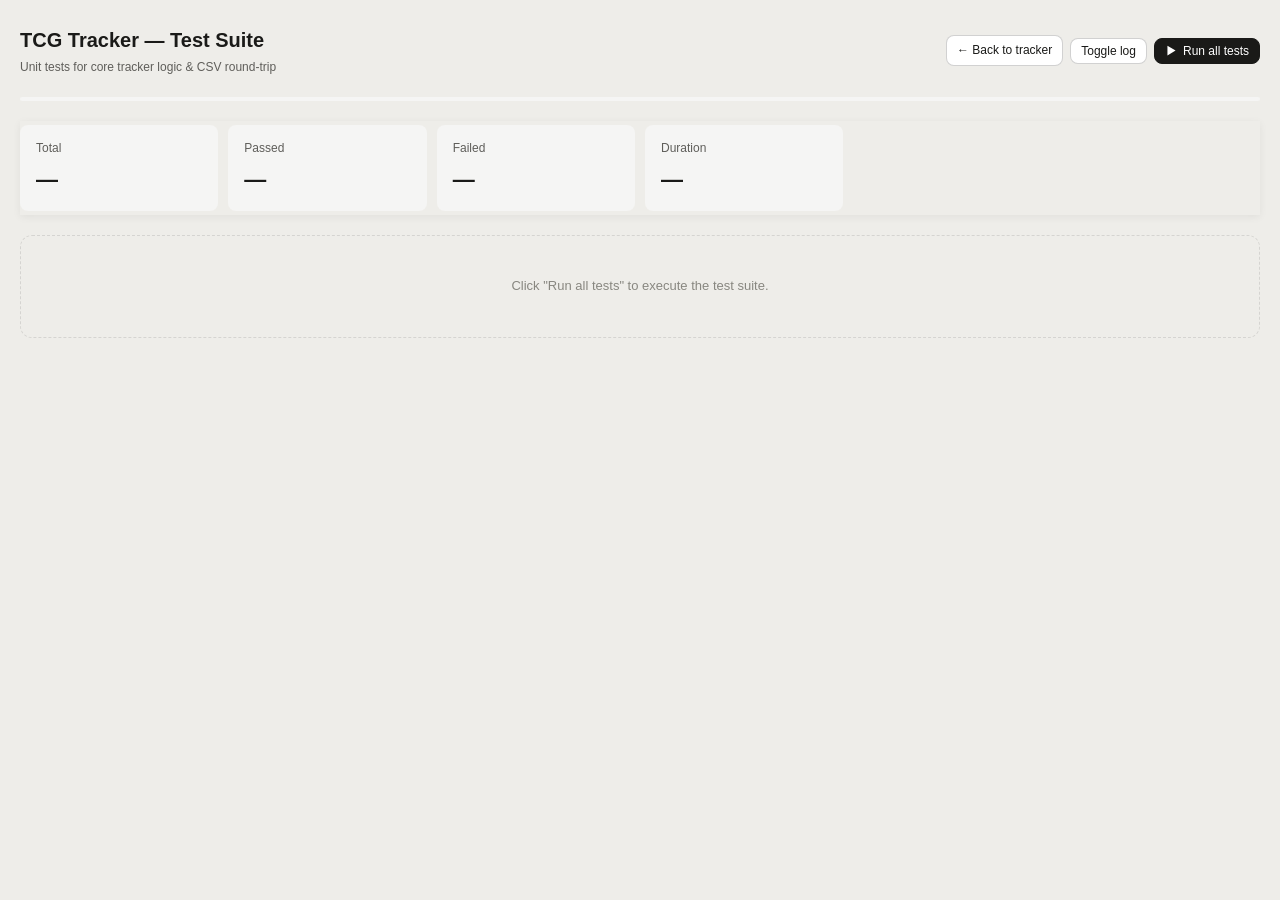
<file: tests.html>
<!DOCTYPE html>
<html lang="en">
<head>
  <meta charset="UTF-8">
  <meta name="viewport" content="width=device-width, initial-scale=1.0">
  <title>TCG Tracker — Test Suite</title>
  <link rel="stylesheet" href="css/style.css">
  <link rel="stylesheet" href="css/tests.css">
</head>
<body>

  <div class="app">

    <div class="header">
      <div>
        <div class="title">TCG Tracker — Test Suite</div>
        <div class="subtitle">Unit tests for core tracker logic &amp; CSV round-trip</div>
      </div>
      <div class="actions">
        <a class="btn btn-sm" href="index.html">← Back to tracker</a>
        <button class="btn btn-sm" id="test-toggle-log-btn">Toggle log</button>
        <button class="btn btn-sm btn-primary" id="run-btn">
          <svg width="13" height="13" viewBox="0 0 16 16" fill="currentColor">
            <polygon points="3,2 13,8 3,14"/>
          </svg>
          Run all tests
        </button>
      </div>
    </div>

    <div class="progress-bar"><div class="progress-fill" id="progress" style="width:0%"></div></div>
    <pre class="log-area" id="log-area" style="display:none"></pre>

    <div class="summary-bar">
      <div class="metric"><div class="metric-label">Total</div><div class="metric-value" id="m-total">—</div></div>
      <div class="metric"><div class="metric-label">Passed</div><div class="metric-value pass" id="m-pass">—</div></div>
      <div class="metric"><div class="metric-label">Failed</div><div class="metric-value fail" id="m-fail">—</div></div>
      <div class="metric"><div class="metric-label">Duration</div><div class="metric-value" id="m-dur">—</div></div>
    </div>

    <div id="results-area">
      <div class="idle-hint">Click "Run all tests" to execute the test suite.</div>
    </div>

  </div>

  <!-- Only tests.js needs to be listed — it imports core.js itself -->
  <script type="module" src="js/tests.js"></script>
</body>
</html>
</file>
<file: css/style.css>
/* ============================================================
   TCG Card Tracker — shared styles  (v7)
   ============================================================ */

*, *::before, *::after { box-sizing: border-box; margin: 0; padding: 0; }

:root {
  --bg-primary:    #ffffff;
  --bg-secondary:  #f5f5f4;
  --bg-tertiary:   #eeede9;
  --bg-success:    #eaf3de;
  --bg-danger:     #fcebeb;
  --bg-warning:    #faeeda;
  --bg-info:       #e6f1fb;

  --text-primary:   #1a1a18;
  --text-secondary: #5f5e5a;
  --text-tertiary:  #888780;
  --text-success:   #3b6d11;
  --text-danger:    #a32d2d;
  --text-warning:   #854f0b;
  --text-info:      #185fa5;

  --border-subtle:  rgba(0,0,0,0.10);
  --border-default: rgba(0,0,0,0.18);
  --border-strong:  rgba(0,0,0,0.30);
  --border-success: #97c459;
  --border-danger:  #f09595;
  --border-info:    #85b7eb;

  --radius-sm: 6px;
  --radius-md: 8px;
  --radius-lg: 12px;
  --font:      -apple-system, BlinkMacSystemFont, "Segoe UI", Roboto, sans-serif;
  --font-mono: "SF Mono", "Fira Code", "Cascadia Code", monospace;
}

@media (prefers-color-scheme: dark) {
  :root {
    --bg-primary:    #1c1c1a;
    --bg-secondary:  #252523;
    --bg-tertiary:   #2e2e2b;
    --bg-success:    #17340a;
    --bg-danger:     #501313;
    --bg-warning:    #412402;
    --bg-info:       #042c53;

    --text-primary:   #e8e7e2;
    --text-secondary: #a8a79f;
    --text-tertiary:  #6e6d67;
    --text-success:   #97c459;
    --text-danger:    #f09595;
    --text-warning:   #fac775;
    --text-info:      #85b7eb;

    --border-subtle:  rgba(255,255,255,0.07);
    --border-default: rgba(255,255,255,0.14);
    --border-strong:  rgba(255,255,255,0.25);
  }
}

body { font-family:var(--font); font-size:14px; line-height:1.6; color:var(--text-primary); background:var(--bg-tertiary); min-height:100vh; }

/* ── Layout ─────────────────────────────────────────────────── */
.app { max-width:1700px; margin:0 auto; padding:1.5rem 1.25rem 3rem; }

/* ── Header ─────────────────────────────────────────────────── */
.header { display:flex; align-items:center; justify-content:space-between; flex-wrap:wrap; gap:10px; margin-bottom:1.25rem; }
.title  { font-size:20px; font-weight:600; }
.subtitle { font-size:12px; color:var(--text-secondary); margin-top:2px; }

/* ── Buttons ─────────────────────────────────────────────────── */
.btn { display:inline-flex; align-items:center; gap:5px; background:var(--bg-primary); border:0.5px solid var(--border-default); border-radius:var(--radius-md); padding:7px 13px; font-size:13px; font-family:var(--font); color:var(--text-primary); cursor:pointer; text-decoration:none; white-space:nowrap; transition:background 0.12s, opacity 0.12s; }
.btn:hover  { background:var(--bg-secondary); }
.btn:active { transform:scale(0.98); }
.btn:disabled { opacity:0.4; cursor:not-allowed; }
.btn-primary { background:var(--text-primary); color:var(--bg-primary); border-color:var(--text-primary); }
.btn-primary:hover { opacity:0.85; background:var(--text-primary); }
.btn-danger  { background:var(--bg-danger); color:var(--text-danger); border-color:var(--border-danger); }
.btn-danger:hover { opacity:0.85; }
.btn-sm { padding:5px 10px; font-size:12px; }
.actions { display:flex; gap:7px; flex-wrap:wrap; align-items:center; }

/* Skip-sold label in toolbar */
.skip-sold-label { display:inline-flex; align-items:center; gap:5px; font-size:12px; color:var(--text-secondary); cursor:pointer; user-select:none; white-space:nowrap; }
.skip-sold-label input { width:14px; height:14px; accent-color:var(--text-success); }

/* ── Summary ─────────────────────────────────────────────────── */
.summary-bar { display:grid; grid-template-columns:repeat(6, minmax(0,1fr)); gap:10px; margin-bottom:1.25rem; }
.metric { background:var(--bg-secondary); border-radius:var(--radius-md); padding:0.85rem 1rem; }
.metric-label { font-size:12px; color:var(--text-secondary); margin-bottom:4px; }
.metric-value { font-size:22px; font-weight:600; }
.metric-value.pos  { color:var(--text-success); }
.metric-value.neg  { color:var(--text-danger);  }

/* ── Status row ─────────────────────────────────────────────── */
.status-row { display:flex; align-items:center; justify-content:space-between; flex-wrap:wrap; gap:8px; min-height:24px; margin-bottom:0.6rem; }
.cache-controls { display:flex; align-items:center; gap:8px; }
.cache-status-text { font-size:11px; color:var(--text-tertiary); }
.refresh-status     { font-size:12px; color:var(--text-secondary); }
.refresh-status.ok  { color:var(--text-success); }
.refresh-status.err { color:var(--text-danger); }
.spin { display:inline-block; animation:spin 0.85s linear infinite; }
@keyframes spin { to { transform:rotate(360deg); } }

/* ── Filter ──────────────────────────────────────────────────── */
.filter-bar { display:flex; align-items:center; gap:8px; margin-bottom:0.75rem; }
.filter-input-wrap { position:relative; flex:1; max-width:360px; }
.filter-input-wrap input { padding-left:30px; width:100%; }

/* ── Bulk toolbar ────────────────────────────────────────────── */
.bulk-toolbar { display:flex; align-items:center; gap:8px; margin-bottom:0.75rem; padding:8px 12px; background:var(--bg-info); border:0.5px solid var(--border-info); border-radius:var(--radius-md); flex-wrap:wrap; }
.bulk-count { font-size:13px; font-weight:500; color:var(--text-info); flex:1; }

/* ── Table area (positioning context for popover + col panel) ── */
.table-area { position:relative; }

/* ── Column visibility panel ─────────────────────────────────── */
.col-panel { position:absolute; top:0; right:0; z-index:200; background:var(--bg-primary); border:0.5px solid var(--border-default); border-radius:var(--radius-lg); padding:0.75rem; min-width:190px; box-shadow:0 4px 16px rgba(0,0,0,0.10); }
.col-panel-header { display:flex; align-items:center; justify-content:space-between; margin-bottom:0.5rem; font-size:13px; font-weight:500; }
.col-panel-reset { background:none; border:none; cursor:pointer; font-size:11px; color:var(--text-info); font-family:var(--font); padding:0; }
.col-panel-reset:hover { text-decoration:underline; }
.col-panel-list { display:flex; flex-direction:column; gap:4px; }
.col-panel-item { display:flex; align-items:center; gap:7px; font-size:12px; color:var(--text-primary); cursor:pointer; padding:3px 4px; border-radius:var(--radius-sm); }
.col-panel-item:hover { background:var(--bg-secondary); }
.col-panel-item input[type=checkbox] { width:14px; height:14px; }

/* ── Quick-edit popover ──────────────────────────────────────── */
.popover-backdrop { position:absolute; inset:0; z-index:90; cursor:default; }
.card-popover {
  position:absolute; z-index:95; width:340px;
  background:var(--bg-primary); border:0.5px solid var(--border-default);
  border-radius:var(--radius-lg); padding:1.1rem;
  box-shadow:0 6px 24px rgba(0,0,0,0.12);
}
.popover-header { display:flex; align-items:flex-start; gap:10px; margin-bottom:0.9rem; padding-bottom:0.75rem; border-bottom:0.5px solid var(--border-subtle); }
.popover-img { width:48px; height:68px; object-fit:cover; border-radius:4px; border:0.5px solid var(--border-subtle); flex-shrink:0; }
.popover-title-block { flex:1; min-width:0; }
.popover-card-name { font-size:13px; font-weight:500; line-height:1.3; margin-bottom:2px; }
.popover-card-sub { font-size:11px; color:var(--text-tertiary); }
.popover-sold-badge { display:inline-block; margin-top:4px; font-size:10px; color:var(--text-success); background:var(--bg-success); border:0.5px solid var(--border-success); padding:1px 6px; border-radius:4px; }
.popover-close { margin-left:auto; background:none; border:none; cursor:pointer; font-size:15px; color:var(--text-tertiary); line-height:1; padding:2px 4px; border-radius:4px; flex-shrink:0; }
.popover-close:hover { color:var(--text-primary); background:var(--bg-secondary); }
.popover-grid { display:grid; grid-template-columns:1fr 1fr; gap:8px; margin-bottom:0.65rem; }
.popover-field { display:flex; flex-direction:column; gap:3px; }
.popover-label { font-size:10px; font-weight:500; color:var(--text-secondary); text-transform:uppercase; letter-spacing:0.04em; }
.popover-field input, .popover-field select, .popover-field textarea { background:var(--bg-secondary); border:0.5px solid var(--border-subtle); border-radius:var(--radius-sm); padding:5px 7px; font-size:12px; font-family:var(--font); color:var(--text-primary); width:100%; }
.popover-field input:focus, .popover-field select:focus, .popover-field textarea:focus { outline:none; border-color:var(--border-strong); }
.popover-field textarea { resize:vertical; min-height:50px; line-height:1.4; }
.popover-stats { display:grid; grid-template-columns:1fr 1fr; gap:6px; margin-bottom:0.75rem; }
.popover-stat { background:var(--bg-secondary); border-radius:var(--radius-sm); padding:6px 8px; }
.popover-stat-label { font-size:10px; color:var(--text-tertiary); margin-bottom:1px; }
.popover-stat-val { font-size:13px; font-weight:500; }
.popover-stat-val.pos { color:var(--text-success); }
.popover-stat-val.neg { color:var(--text-danger); }
.popover-actions { display:flex; gap:6px; justify-content:flex-end; }

/* ── Table wrapper ───────────────────────────────────────────── */
.table-wrap { overflow-x:auto; overflow-y:auto; max-height:calc(100vh - 340px); border:0.5px solid var(--border-subtle); border-radius:var(--radius-lg); background:var(--bg-primary); }
table { width:100%; border-collapse:collapse; font-size:13px; min-width:900px; }

thead th { background:var(--bg-secondary); padding:9px 11px; text-align:left; font-weight:500; font-size:12px; color:var(--text-secondary); border-bottom:0.5px solid var(--border-subtle); white-space:nowrap; position:sticky; top:0; z-index:10; }
thead th:hover { color:var(--text-primary); }
.sort-arrow          { font-size:11px; margin-left:3px; color:var(--text-primary); }
.sort-arrow.inactive { color:var(--text-tertiary); }

/* ── Frozen columns ──────────────────────────────────────────── */
.frozen-left, .frozen-right { position:sticky; z-index:5; background:var(--bg-primary); }
.frozen-left  { border-right:0.5px solid var(--border-subtle); }
.frozen-right { border-left: 0.5px solid var(--border-subtle); }
tbody tr:hover      .frozen-left, tbody tr:hover      .frozen-right { background:var(--bg-secondary); }
tbody tr.sold       .frozen-left, tbody tr.sold       .frozen-right { background:rgba(60,180,80,0.10); }
tbody tr.row-selected .frozen-left, tbody tr.row-selected .frozen-right { background:var(--bg-info); }

/* ── Rows ───────────────────────────────────────────────────── */
tbody tr { border-bottom:0.5px solid var(--border-subtle); transition:background 0.12s; }
tbody tr:last-child { border-bottom:none; }
tbody tr:hover      { background:var(--bg-secondary); }
tbody tr.sold       { background:rgba(60,180,80,0.10) !important; }
tbody tr.row-selected { background:var(--bg-info) !important; }
td { padding:8px 11px; vertical-align:middle; }
.date-cell { font-size:11px; color:var(--text-tertiary); white-space:nowrap; }

/* ── Name cell contents ──────────────────────────────────────── */
.name-subtitle { font-size:10px; color:var(--text-tertiary); margin-top:2px; white-space:nowrap; overflow:hidden; text-overflow:ellipsis; max-width:185px; }
.name-notes    { font-size:10px; color:var(--text-secondary); margin-top:2px; font-style:italic; white-space:nowrap; overflow:hidden; text-overflow:ellipsis; max-width:185px; cursor:help; }

/* ── Delta badges ────────────────────────────────────────────── */
.delta-up   { color:var(--text-success); font-size:12px; font-weight:500; white-space:nowrap; }
.delta-down { color:var(--text-danger);  font-size:12px; font-weight:500; white-space:nowrap; }

/* ── Card image ─────────────────────────────────────────────── */
.card-img { width:44px; height:62px; object-fit:cover; border-radius:4px; border:0.5px solid var(--border-subtle); display:block; }
.card-img-placeholder { width:44px; height:62px; border-radius:4px; border:0.5px dashed var(--border-default); display:flex; align-items:center; justify-content:center; font-size:10px; background:var(--bg-secondary); color:var(--text-tertiary); text-align:center; cursor:pointer; line-height:1.3; padding:4px; }

/* ── Form controls ───────────────────────────────────────────── */
input[type=text], input[type=number], input[type=url], select {
  width:100%; background:transparent; border:0.5px solid var(--border-subtle); border-radius:var(--radius-sm);
  padding:4px 7px; font-size:12px; font-family:var(--font); color:var(--text-primary); transition:border-color 0.12s;
}
input[type=text]:focus, input[type=number]:focus, input[type=url]:focus, select:focus { outline:none; border-color:var(--border-strong); }
input[type=checkbox] { width:16px; height:16px; cursor:pointer; accent-color:var(--text-success); }
code { font-family:var(--font-mono); font-size:11px; background:var(--bg-secondary); padding:1px 5px; border-radius:3px; color:var(--text-secondary); }

/* ── Profit ─────────────────────────────────────────────────── */
.profit-pos { color:var(--text-success); font-weight:500; }
.profit-neg { color:var(--text-danger);  font-weight:500; }

/* ── Buttons in rows ─────────────────────────────────────────── */
.trash-btn { background:none; border:none; cursor:pointer; padding:4px 5px; border-radius:4px; color:var(--text-tertiary); font-size:14px; line-height:1; }
.trash-btn:hover { color:var(--text-danger); background:var(--bg-danger); }
.icon-btn  { background:none; border:none; cursor:pointer; padding:4px 5px; border-radius:4px; color:var(--text-tertiary); font-size:14px; line-height:1; }
.icon-btn:hover  { color:var(--text-info); background:var(--bg-info); }

.add-row { width:100%; padding:10px; background:var(--bg-secondary); border:none; border-top:0.5px solid var(--border-subtle); color:var(--text-secondary); font-size:13px; cursor:pointer; font-family:var(--font); position:sticky; bottom:0; z-index:10; }
.add-row:hover { background:var(--bg-tertiary); color:var(--text-primary); }

/* ── Misc ────────────────────────────────────────────────────── */
.refresh-detail { font-size:10px; color:var(--text-tertiary); margin-top:2px; }
.link-open { font-size:11px; color:var(--text-info); text-decoration:none; display:block; margin-top:2px; white-space:nowrap; }
.link-open:hover { text-decoration:underline; }
.api-badge { font-size:11px; color:var(--text-tertiary); padding:2px 7px; border:0.5px solid var(--border-subtle); border-radius:var(--radius-sm); }
.cache-dot { font-size:8px; color:var(--text-success); vertical-align:super; margin-left:2px; cursor:default; }

/* ── Modals ─────────────────────────────────────────────────── */
.modal-backdrop { position:fixed; inset:0; background:rgba(0,0,0,0.40); display:flex; align-items:center; justify-content:center; z-index:500; padding:1rem; }
.modal { background:var(--bg-primary); border:0.5px solid var(--border-default); border-radius:var(--radius-lg); padding:1.5rem; width:420px; max-width:95vw; max-height:90vh; overflow-y:auto; }
.modal.modal-lg { width:560px; }
.modal h3  { font-size:16px; font-weight:600; margin-bottom:0.75rem; }
.modal p   { font-size:13px; color:var(--text-secondary); margin-bottom:0.75rem; }
.modal-actions { display:flex; gap:8px; justify-content:flex-end; margin-top:1rem; }

/* ── Tab bar ─────────────────────────────────────────────────── */
.tab-bar { display:flex; gap:2px; margin-bottom:1rem; border-bottom:0.5px solid var(--border-subtle); }
.tab-btn { background:none; border:none; border-bottom:2px solid transparent; padding:6px 12px; font-size:13px; font-family:var(--font); color:var(--text-secondary); cursor:pointer; margin-bottom:-0.5px; transition:color 0.12s, border-color 0.12s; }
.tab-btn:hover { color:var(--text-primary); }
.tab-btn.tab-active { color:var(--text-primary); border-bottom-color:var(--text-primary); font-weight:500; }

/* ── Search results ──────────────────────────────────────────── */
.search-hint { font-size:12px; color:var(--text-tertiary); margin-bottom:0.6rem; }
.search-input-wrap { display:flex; gap:7px; margin-bottom:0.5rem; }
.search-input-wrap input { flex:1; }
.search-results { display:flex; flex-direction:column; gap:7px; max-height:380px; overflow-y:auto; }
.result-card { display:flex; gap:10px; padding:9px; border:0.5px solid var(--border-subtle); border-radius:var(--radius-md); cursor:pointer; align-items:flex-start; transition:background 0.1s; }
.result-card:hover    { background:var(--bg-secondary); border-color:var(--border-default); }
.result-card.selected { border-color:var(--border-strong); background:var(--bg-secondary); }
.result-img  { width:40px; height:56px; object-fit:cover; border-radius:3px; flex-shrink:0; }
.result-info { flex:1; min-width:0; }
.result-name { font-size:13px; font-weight:500; line-height:1.3; margin-bottom:2px; }
.result-set  { font-size:11px; color:var(--text-secondary); margin-bottom:4px; }
.result-prices { font-size:11px; display:flex; flex-wrap:wrap; gap:4px; }
.price-pill { background:var(--bg-secondary); border:0.5px solid var(--border-subtle); border-radius:4px; padding:2px 6px; white-space:nowrap; cursor:pointer; }
.price-pill.selected-type { background:var(--bg-info); border-color:var(--border-info); color:var(--text-info); }
.finish-picker { margin-top:6px; display:flex; flex-wrap:wrap; gap:4px; }
.finish-btn { background:transparent; border:0.5px solid var(--border-default); border-radius:4px; padding:2px 8px; font-size:11px; cursor:pointer; font-family:var(--font); color:var(--text-secondary); }
.finish-btn:hover  { background:var(--bg-secondary); }
.finish-btn.active { background:var(--text-primary); color:var(--bg-primary); border-color:var(--text-primary); }
.no-results    { color:var(--text-secondary); font-size:13px; padding:1.25rem 0; text-align:center; }
.loading-state { color:var(--text-secondary); font-size:13px; padding:1.25rem 0; text-align:center; }
.quick-add-btn { float:right; gap:5px; background:var(--text-primary); border:0.5px solid var(--border-default); border-radius:var(--radius-md); padding:7px 13px; font-size:13px; font-family:var(--font); color:var(--bg-primary); cursor:pointer; text-decoration:none; white-space:nowrap; transition:background 0.12s, opacity 0.12s;}
.quick-add-btn:hover { opacity:0.85; }
.card-added-feedback { font-size:12px; color:var(--text-success); background:var(--bg-success); border:0.5px solid var(--border-success); border-radius:var(--radius-sm); padding:6px 10px; margin-bottom:8px; }
.jp-label { display:inline-flex; align-items:center; gap:5px; font-size:12px; color:var(--text-secondary); margin-bottom:0.75rem; cursor:pointer; user-select:none; }
.jp-label input[type=checkbox] { width:14px; height:14px; }

/* ── Responsive ──────────────────────────────────────────────── */
@media (max-width:900px) { .summary-bar { grid-template-columns:repeat(3, minmax(0,1fr)); } }
@media (max-width:640px) { .summary-bar { grid-template-columns:1fr 1fr; } }

/* ── Refresh progress bar (#1) ───────────────────────────────── */
.refresh-progress-wrap {
  display: flex;
  align-items: center;
  gap: 10px;
  margin-bottom: 0.6rem;
}
.refresh-progress-track {
  flex: 1;
  height: 5px;
  background: var(--border-subtle);
  border-radius: 99px;
  overflow: hidden;
}
.refresh-progress-bar {
  height: 100%;
  background: var(--text-success);
  border-radius: 99px;
  transition: width 0.25s ease;
}
.refresh-progress-text {
  font-size: 11px;
  color: var(--text-secondary);
  white-space: nowrap;
  min-width: 48px;
  text-align: right;
}

/* ── Profit delta in summary (#2) ────────────────────────────── */
.metric-delta {
  font-size: 11px;
  font-weight: 500;
  margin-top: 3px;
  white-space: nowrap;
}
.metric-delta.delta-up   { color: var(--text-success); }
.metric-delta.delta-down { color: var(--text-danger);  }

/* ── How To modal (#3) ───────────────────────────────────────── */
.modal-howto {
  width: 640px;
  max-width: 95vw;
  max-height: 85vh;
  overflow-y: auto;
  padding: 0;
  display: flex;
  flex-direction: column;
}
.howto-header {
  display: flex;
  align-items: center;
  justify-content: space-between;
  padding: 1.25rem 1.5rem 0.75rem;
  border-bottom: 0.5px solid var(--border-subtle);
  position: sticky;
  top: 0;
  background: var(--bg-primary);
  z-index: 1;
}
.howto-header h3 { font-size: 16px; font-weight: 600; }
.howto-close-btn {
  background: none; border: none; cursor: pointer;
  font-size: 16px; color: var(--text-tertiary);
  padding: 3px 6px; border-radius: 4px; line-height: 1;
}
.howto-close-btn:hover { color: var(--text-primary); background: var(--bg-secondary); }

.howto-body {
  padding: 1rem 1.5rem;
  flex: 1;
  overflow-y: auto;
}
.howto-section {
  margin-bottom: 1.25rem;
  padding-bottom: 1.25rem;
  border-bottom: 0.5px solid var(--border-subtle);
}
.howto-section:last-child { border-bottom: none; margin-bottom: 0; padding-bottom: 0; }
.howto-section-title {
  font-size: 13px;
  font-weight: 600;
  color: var(--text-primary);
  margin-bottom: 0.4rem;
}
.howto-section p {
  font-size: 13px;
  color: var(--text-secondary);
  line-height: 1.65;
  margin-bottom: 0.4rem;
}
.howto-section p:last-child { margin-bottom: 0; }
.howto-section strong { color: var(--text-primary); font-weight: 500; }
.howto-section em { color: var(--text-secondary); font-style: italic; }

.howto-shortcuts { display: flex; flex-direction: column; gap: 6px; margin-top: 4px; }
.howto-shortcut { display: flex; align-items: center; gap: 10px; font-size: 13px; color: var(--text-secondary); }
kbd {
  display: inline-block;
  background: var(--bg-secondary);
  border: 0.5px solid var(--border-default);
  border-radius: 4px;
  padding: 2px 7px;
  font-size: 11px;
  font-family: var(--font-mono);
  color: var(--text-primary);
  white-space: nowrap;
  min-width: 60px;
  text-align: center;
}

.modal-howto .modal-actions {
  padding: 0.75rem 1.5rem 1.25rem;
  border-top: 0.5px solid var(--border-subtle);
  display: flex;
  justify-content: flex-end;
  position: sticky;
  bottom: 0;
  background: var(--bg-primary);
}

/* ── Refresh progress bar ────────────────────────────────────── */
.refresh-progress-wrap {
  margin-bottom: 0.6rem;
  padding: 8px 12px;
  background: var(--bg-secondary);
  border: 0.5px solid var(--border-subtle);
  border-radius: var(--radius-md);
}
.refresh-progress-header {
  display: flex;
  justify-content: space-between;
  align-items: center;
  margin-bottom: 6px;
}
.refresh-progress-label {
  font-size: 12px;
  color: var(--text-secondary);
  white-space: nowrap;
  overflow: hidden;
  text-overflow: ellipsis;
  max-width: 70%;
}
.refresh-progress-count {
  font-size: 12px;
  font-weight: 500;
  color: var(--text-primary);
  white-space: nowrap;
}
.refresh-progress-track {
  height: 6px;
  background: var(--bg-tertiary);
  border-radius: 3px;
  overflow: hidden;
}
.refresh-progress-bar {
  height: 100%;
  background: var(--text-success);
  border-radius: 3px;
  transition: width 0.2s ease;
}

/* ── Expected profit delta badge ─────────────────────────────── */
.metric-delta {
  font-size: 12px;
  margin-top: 4px;
  font-weight: 500;
}

/* ── How To modal ────────────────────────────────────────────── */
.modal-howto {
  width: 600px;
  max-height: 82vh;
}
.howto-header {
  display: flex;
  align-items: center;
  justify-content: space-between;
  margin-bottom: 1rem;
  padding-bottom: 0.75rem;
  border-bottom: 0.5px solid var(--border-subtle);
}
.howto-header h3 { margin-bottom: 0; }
.howto-close-x {
  background: none; border: none; cursor: pointer;
  font-size: 16px; color: var(--text-tertiary);
  padding: 2px 6px; border-radius: 4px; line-height: 1;
}
.howto-close-x:hover { color: var(--text-primary); background: var(--bg-secondary); }
.howto-body {
  display: flex;
  flex-direction: column;
  gap: 1rem;
}
.howto-section {
  padding-bottom: 0.75rem;
  border-bottom: 0.5px solid var(--border-subtle);
}
.howto-section:last-child { border-bottom: none; padding-bottom: 0; }
.howto-section-title {
  font-size: 13px;
  font-weight: 500;
  color: var(--text-primary);
  margin-bottom: 0.4rem;
}
.howto-section p {
  font-size: 13px;
  color: var(--text-secondary);
  line-height: 1.6;
  margin-bottom: 0;
}
.howto-section strong { color: var(--text-primary); font-weight: 500; }
.howto-section em { color: var(--text-secondary); font-style: normal; }
.howto-shortcuts {
  display: flex;
  flex-direction: column;
  gap: 6px;
}
.howto-shortcut {
  display: flex;
  align-items: center;
  gap: 10px;
  font-size: 13px;
  color: var(--text-secondary);
}
kbd {
  display: inline-block;
  background: var(--bg-secondary);
  border: 0.5px solid var(--border-default);
  border-radius: 4px;
  padding: 2px 7px;
  font-size: 11px;
  font-family: var(--font-mono);
  color: var(--text-primary);
  white-space: nowrap;
}

/* ── v8 additions ─────────────────────────────────────────── */

/* Per-row refresh button (#1) */
.row-refresh-btn {
  background: none; border: none; cursor: pointer;
  padding: 3px 4px; border-radius: 4px;
  color: var(--text-tertiary); font-size: 25px; line-height: 1;
  display: inline-block;
}
.row-refresh-btn:hover   { color: var(--text-success); background: var(--bg-success); }
.row-refresh-btn.spinning { animation: spin 0.85s linear infinite; }

/* Qty stepper (#2) */
.qty-stepper {
  display: inline-flex;
  align-items: center;
  border: 0.5px solid var(--border-default);
  border-radius: var(--radius-md);
  overflow: hidden;
  height: 32px;
}
.qty-btn {
  background: var(--bg-secondary);
  border: none;
  padding: 0 10px;
  font-size: 16px;
  cursor: pointer;
  color: var(--text-secondary);
  font-family: var(--font);
  height: 100%;
  transition: background 0.1s;
}
.qty-btn:hover { background: var(--bg-tertiary); color: var(--text-primary); }
.qty-stepper input[type=number] {
  width: 42px; text-align: center; border: none;
  border-left: 0.5px solid var(--border-subtle);
  border-right: 0.5px solid var(--border-subtle);
  border-radius: 0; font-size: 13px; font-weight: 500;
  background: var(--bg-primary);
  height: 100%; padding: 0 4px;
}
/* Hide browser spinners on the qty input */
.qty-stepper input[type=number]::-webkit-inner-spin-button,
.qty-stepper input[type=number]::-webkit-outer-spin-button { -webkit-appearance: none; }
.qty-stepper input[type=number] { -moz-appearance: textfield; }

/* Search modal footer row (#2/#3) */
.search-modal-footer {
  display: flex;
  align-items: center;
  gap: 10px;
  margin-top: 1rem;
  padding-top: 0.75rem;
  border-top: 0.5px solid var(--border-subtle);
  flex-wrap: wrap;
}

/* Keep results toggle (#3) */
.keep-results-label {
  display: inline-flex; align-items: center; gap: 5px;
  font-size: 12px; color: var(--text-secondary);
  cursor: pointer; user-select: none; white-space: nowrap;
}
.keep-results-label input[type=checkbox] { width: 14px; height: 14px; }

/* ── v9: inline notes textarea (#13) ────────────────────── */
.notes-inline {
  display: block;
  width: 100%;
  margin-top: 3px;
  padding: 3px 5px;
  font-size: 10px;
  font-family: var(--font);
  color: var(--text-secondary);
  background: transparent;
  border: 0.5px solid transparent;
  border-radius: var(--radius-sm);
  resize: none;
  overflow: hidden;
  min-height: 18px;
  line-height: 1.4;
  transition: border-color 0.12s, background 0.12s;
}
.notes-inline:focus {
  outline: none;
  border-color: var(--border-default);
  background: var(--bg-secondary);
  overflow: auto;
  min-height: 38px;
  color: var(--text-primary);
}
.notes-inline::placeholder { color: var(--text-tertiary); font-style: italic; }

/* ── v9: bulk condition select ───────────────────────────── */
.bulk-toolbar select { max-width: 130px; height: 28px; padding: 3px 8px; }

/* ── v11: JP badge ─────────────────────────────────────────── */
.jp-badge {
  display: inline-block;
  font-size: 9px;
  font-weight: 600;
  letter-spacing: 0.04em;
  color: #fff;
  background: #e8453c;
  border-radius: 3px;
  padding: 1px 4px;
  vertical-align: middle;
  margin-right: 4px;
  line-height: 1.4;
}

/* ── v11: search options row (JP + Promo toggles) ─────────── */
.search-options-row {
  display: flex;
  align-items: center;
  flex-wrap: wrap;
  gap: 12px;
  margin-bottom: 0.65rem;
}
.promo-label {
  display: inline-flex; align-items: center; gap: 5px;
  font-size: 12px; color: var(--text-secondary);
  cursor: pointer; user-select: none; white-space: nowrap;
}
.promo-label input[type=checkbox] { width: 14px; height: 14px; }
.search-hint-inline {
  font-size: 11px; color: var(--text-tertiary); line-height: 1.4;
}
.search-hint-inline a { color: var(--text-info); }

/* ── v12: skeleton loader cards ──────────────────────────────── */
@keyframes shimmer {
  0%   { background-position: -400px 0; }
  100% { background-position:  400px 0; }
}
.result-card.skeleton {
  pointer-events: none;
  gap: 10px;
}
.skeleton-img {
  width: 40px; height: 56px; border-radius: 4px; flex-shrink: 0;
  background: linear-gradient(90deg, var(--bg-tertiary) 25%, var(--bg-secondary) 50%, var(--bg-tertiary) 75%);
  background-size: 400px 100%;
  animation: shimmer 1.2s infinite;
}
.skeleton-info { flex: 1; display: flex; flex-direction: column; gap: 8px; padding-top: 4px; }
.skeleton-line {
  height: 11px; border-radius: 4px;
  background: linear-gradient(90deg, var(--bg-tertiary) 25%, var(--bg-secondary) 50%, var(--bg-tertiary) 75%);
  background-size: 400px 100%;
  animation: shimmer 1.2s infinite;
}
.skeleton-line.wide   { width: 80%; }
.skeleton-line.medium { width: 55%; }
.skeleton-line.narrow { width: 35%; }

/* ── v12: result count header ─────────────────────────────────── */
.results-count {
  font-size: 11px; color: var(--text-tertiary);
  padding: 2px 0 6px 0; margin-bottom: 2px;
}

/* ── v12: proxy status note in search modal ──────────────────── */
.search-hint-inline.proxy-active   { color: var(--text-success); }
.search-hint-inline.proxy-inactive { color: var(--text-warning); }
.search-hint-inline.proxy-inactive a { color: var(--text-info); }

/* ── v12: stale price dot (amber = >24h old) ─────────────────── */
.cache-dot.fresh { color: var(--text-success); }
.cache-dot.stale { color: #d97706; }  /* amber */

/* ── v12: price source badge (#3) ────────────────────────────── */
.price-source-badge {
  font-size: 9px;
  color: var(--text-tertiary);
  margin-top: 1px;
  letter-spacing: 0.02em;
}
.popover-source {
  font-size: 10px;
  color: var(--text-tertiary);
  text-align: right;
  margin-top: -4px;
  margin-bottom: 0.5rem;
}

/* ── v12: JP set browser (#2) ────────────────────────────────── */
.jp-set-browser {
  margin: 6px 0 8px;
  border: 0.5px solid var(--border-subtle);
  border-radius: var(--radius-md);
  background: var(--bg-secondary);
  overflow: hidden;
}
.set-browser-header {
  font-size: 11px;
  font-weight: 500;
  color: var(--text-secondary);
  padding: 6px 10px 4px;
  display: flex;
  align-items: center;
  gap: 6px;
}
.set-browser-count {
  font-size: 10px;
  color: var(--text-tertiary);
  font-weight: 400;
}
.set-browser-loading {
  font-size: 11px;
  color: var(--text-tertiary);
  padding: 8px 10px;
  font-style: italic;
}
.set-browser-list {
  display: flex;
  flex-wrap: wrap;
  gap: 4px;
  padding: 4px 8px 8px;
  max-height: 120px;
  overflow-y: auto;
}
.set-browser-item {
  display: flex;
  align-items: center;
  gap: 4px;
  background: var(--bg-primary);
  border: 0.5px solid var(--border-subtle);
  border-radius: 4px;
  padding: 3px 8px;
  font-size: 11px;
  font-family: var(--font);
  color: var(--text-secondary);
  cursor: pointer;
  transition: background 0.1s, border-color 0.1s;
  white-space: nowrap;
}
.set-browser-item:hover    { background: var(--bg-tertiary); color: var(--text-primary); border-color: var(--border-default); }
.set-browser-item.selected { background: var(--bg-info); color: var(--text-info); border-color: var(--border-info); }
.set-browser-name { flex: 1; }
.set-browser-date { font-size: 10px; color: var(--text-tertiary); }

/* ── v13: Toast notifications (top-right) ────────────────────── */
.toast {
  position: fixed;
  top: 18px;
  right: 18px;
  z-index: 9999;
  max-width: 320px;
  padding: 10px 16px;
  border-radius: var(--radius-md);
  font-size: 13px;
  font-family: var(--font);
  line-height: 1.4;
  box-shadow: 0 4px 20px rgba(0,0,0,0.14);
  opacity: 0;
  transform: translateY(-8px);
  transition: opacity 0.2s ease, transform 0.2s ease;
  pointer-events: none;
}
.toast.toast-visible {
  opacity: 1;
  transform: translateY(0);
}
.toast.toast-ok  { background: var(--bg-success); color: var(--text-success); border: 0.5px solid var(--border-success); }
.toast.toast-err { background: var(--bg-danger);  color: var(--text-danger);  border: 0.5px solid var(--border-danger);  }
.toast.toast-info{ background: var(--bg-info);    color: var(--text-info);    border: 0.5px solid var(--border-info);    }

/* ── v13: Row count display in filter bar ───────────────────────── */
.row-count-display {
  font-size: 12px;
  color: var(--text-tertiary);
  white-space: nowrap;
  padding: 0 2px;
}

/* ── v13: Scroll jump buttons ──────────────────────────────────── */
.table-scroll-btns {
  display: flex;
  gap: 6px;
  justify-content: flex-end;
  margin-bottom: 6px;
}
.scroll-jump-btn {
  background: var(--bg-secondary);
  border: 0.5px solid var(--border-subtle);
  border-radius: var(--radius-sm);
  padding: 4px 10px;
  font-size: 11px;
  font-family: var(--font);
  color: var(--text-secondary);
  cursor: pointer;
  transition: background 0.1s, color 0.1s;
}
.scroll-jump-btn:hover { background: var(--bg-tertiary); color: var(--text-primary); border-color: var(--border-default); }

/* ── v13: Sticky summary bar ───────────────────────────────────── */
.summary-bar {
  position: sticky;
  top: 0;
  z-index: 30;
  /* Give it a solid background + shadow so it lifts above table content */
  background: var(--bg-tertiary);
  padding-top: 4px;
  padding-bottom: 4px;
  box-shadow: 0 2px 8px rgba(0,0,0,0.06);
}

/* ── v13: Empty filter state ──────────────────────────────────── */
.empty-filter-state {
  text-align: center;
  padding: 2.5rem 1rem;
  color: var(--text-tertiary);
}
.empty-filter-state p { font-size: 14px; margin-bottom: 0.75rem; }
</file>
<file: css/tests.css>
/* ============================================================
   Test suite — additional styles
   ============================================================ */

.progress-bar {
  height: 4px;
  background: var(--bg-secondary);
  border-radius: 2px;
  margin-bottom: 1.25rem;
  overflow: hidden;
}
.progress-fill {
  height: 100%;
  background: var(--text-success);
  border-radius: 2px;
  transition: width 0.15s ease;
}

.log-area {
  background: var(--bg-secondary);
  border: 0.5px solid var(--border-subtle);
  border-radius: var(--radius-md);
  padding: 0.85rem 1rem;
  font-size: 11px;
  font-family: var(--font-mono);
  color: var(--text-secondary);
  max-height: 140px;
  overflow-y: auto;
  margin-bottom: 1.25rem;
  white-space: pre-wrap;
  word-break: break-all;
}

.idle-hint {
  text-align: center;
  padding: 2.5rem;
  color: var(--text-tertiary);
  font-size: 13px;
  border: 0.5px dashed var(--border-subtle);
  border-radius: var(--radius-lg);
}

/* ---- Test groups ---- */
.group {
  border: 0.5px solid var(--border-subtle);
  border-radius: var(--radius-lg);
  margin-bottom: 10px;
  overflow: hidden;
  background: var(--bg-primary);
}
.group-header {
  background: var(--bg-secondary);
  padding: 9px 14px;
  font-size: 13px;
  font-weight: 500;
  display: flex;
  align-items: center;
  justify-content: space-between;
  cursor: pointer;
  user-select: none;
  gap: 8px;
}
.group-header:hover { background: var(--bg-tertiary); }

.group-chevron { font-size: 11px; color: var(--text-tertiary); transition: transform 0.15s; }
.group-header.collapsed .group-chevron { transform: rotate(-90deg); }

.group-badge {
  font-size: 11px;
  padding: 2px 9px;
  border-radius: 10px;
  font-weight: 400;
  flex-shrink: 0;
}
.badge-pass { background: var(--bg-success); color: var(--text-success); }
.badge-fail { background: var(--bg-danger);  color: var(--text-danger); }
.badge-pending {
  background: var(--bg-secondary);
  color: var(--text-secondary);
  border: 0.5px solid var(--border-subtle);
}

/* ---- Individual test rows ---- */
.test-list { display: flex; flex-direction: column; }

.test-row {
  display: flex;
  align-items: flex-start;
  gap: 10px;
  padding: 8px 14px;
  border-top: 0.5px solid var(--border-subtle);
  font-size: 13px;
}
.test-row.pass    { border-left: 3px solid var(--border-success); }
.test-row.fail    { border-left: 3px solid var(--border-danger); }
.test-row.pending { border-left: 3px solid var(--border-subtle); }

.test-icon { font-size: 14px; flex-shrink: 0; margin-top: 1px; width: 16px; text-align: center; }
.pass .test-icon    { color: var(--text-success); }
.fail .test-icon    { color: var(--text-danger); }
.pending .test-icon { color: var(--text-tertiary); }

.test-name { flex: 1; line-height: 1.4; }

.test-detail {
  font-size: 11px;
  color: var(--text-tertiary);
  margin-top: 2px;
  font-family: var(--font-mono);
}
.test-err {
  font-size: 11px;
  color: var(--text-danger);
  margin-top: 4px;
  font-family: var(--font-mono);
  background: var(--bg-danger);
  padding: 3px 7px;
  border-radius: 4px;
  word-break: break-word;
}
.test-duration {
  font-size: 11px;
  color: var(--text-tertiary);
  flex-shrink: 0;
  white-space: nowrap;
  align-self: center;
}
</file>
